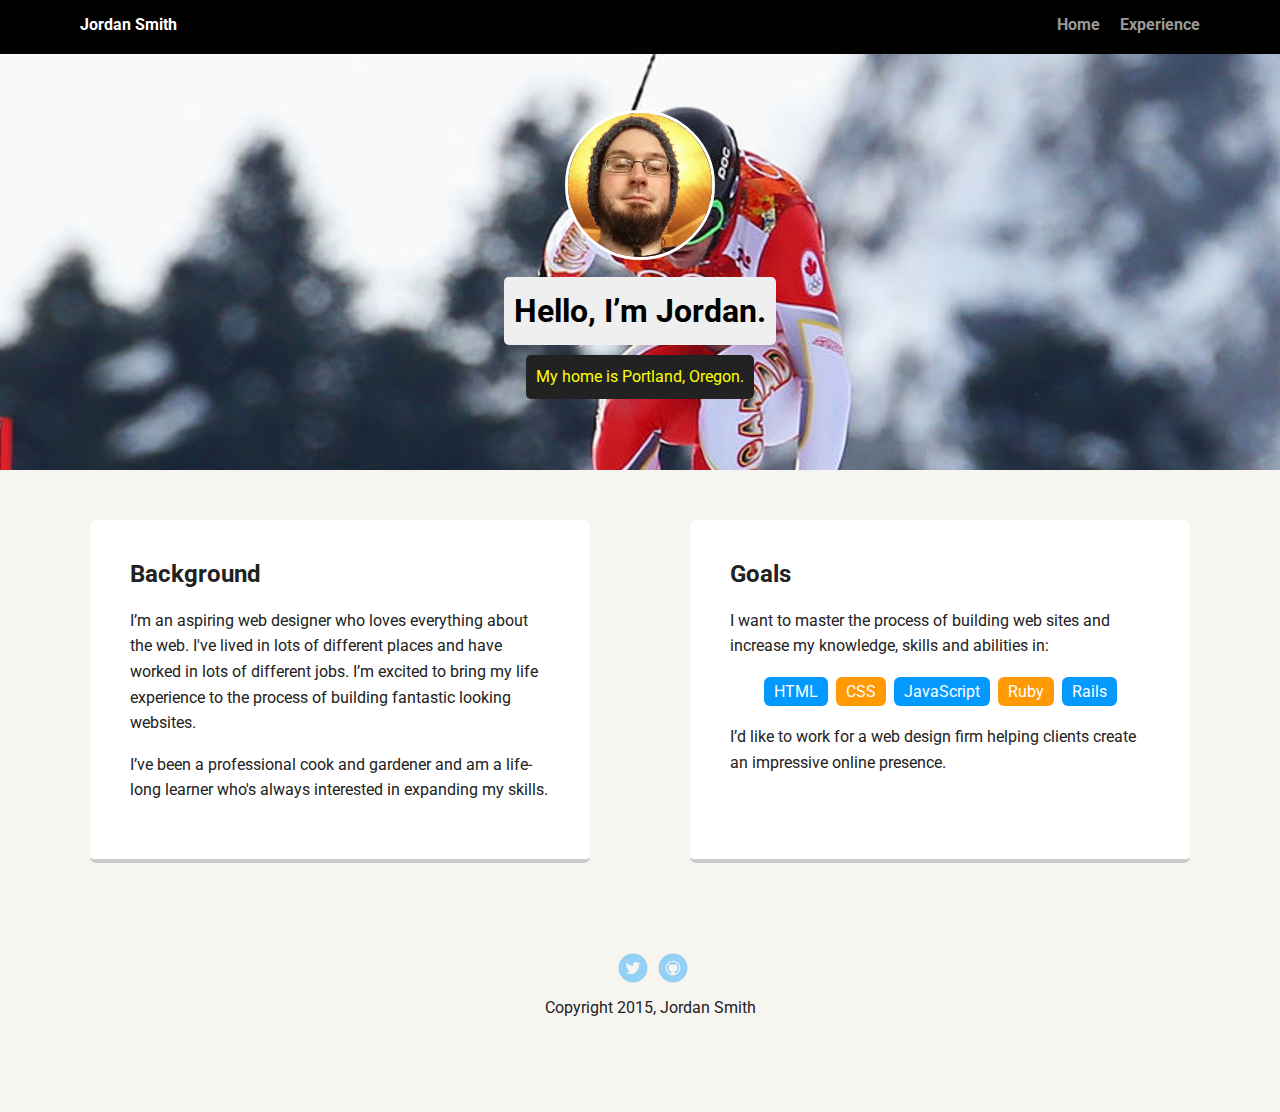
<file: index.html>
<!doctype html>
<html lang="en">
<head>
  <meta charset="utf-8">
  <title>Jordan Smith's Profile</title>
  <meta name="viewport" content="width=device-width, initial-scale=1.0">
  <link rel="stylesheet" href="styles.css">
  <link href="https://fonts.googleapis.com/css?family=Muli%7CRoboto:400,300,500,700,900" rel="stylesheet"></head>
  <body>

    <div class="main-nav">
        <ul class="nav">
          <li class="name">Jordan Smith</li>
          <li><a href="index.html">Home</a></li>
          <li><a href="experience.html">Experience</a></li>
        </ul>
    </div>

    <header>
      <img src="images/chris.jpg" alt="Drawing of Jordan Smith" class="profile-image">
      <h1 class="tag name">Hello, I’m Jordan.</h1>
      <p class="tag location">My home is Portland, Oregon.</p>
    </header>

    <main class="flex">
      <div class="card">
        <h2>Background</h2>
        <p>I’m an aspiring web designer who loves everything about the web. I've lived in lots of different places and have worked in lots of different jobs. I’m excited to bring my life experience to the process of building fantastic looking websites.</p>
        <p>I’ve been a professional cook and gardener and am a life-long learner who's always interested in expanding my skills.</p>
      </div> 

      <div class="card">
        <h2>Goals</h2>
        <p>I want to master the process of building web sites and increase my knowledge, skills and abilities in:</p>
        <ul class="skills">
          <li>HTML</li>
          <li>CSS</li>
          <li>JavaScript</li>
          <li>Ruby</li>
          <li>Rails</li>
        </ul>
        <p>I’d like to work for a web design firm helping clients create an impressive online presence.</p>
      </div> 

    </main>
    <footer>
      <ul>
        <li><a href="https://twitter.com/jordan" class="social twitter" target = '_blank'>Twitter</a></li>
        <!--<li><a href="#" class="social linkedin">LinkedIn</a></li>-->
        <li><a href="https://github.com/zdh1207Git/JavaScript_HelloWorld/tree/master/hello-world " target = '_blank'  class="social github">Github</a></li>
      </ul>
      <p class="copyright">Copyright 2015, Jordan Smith</p>
    </footer>
  </body>
  </html>
</file>
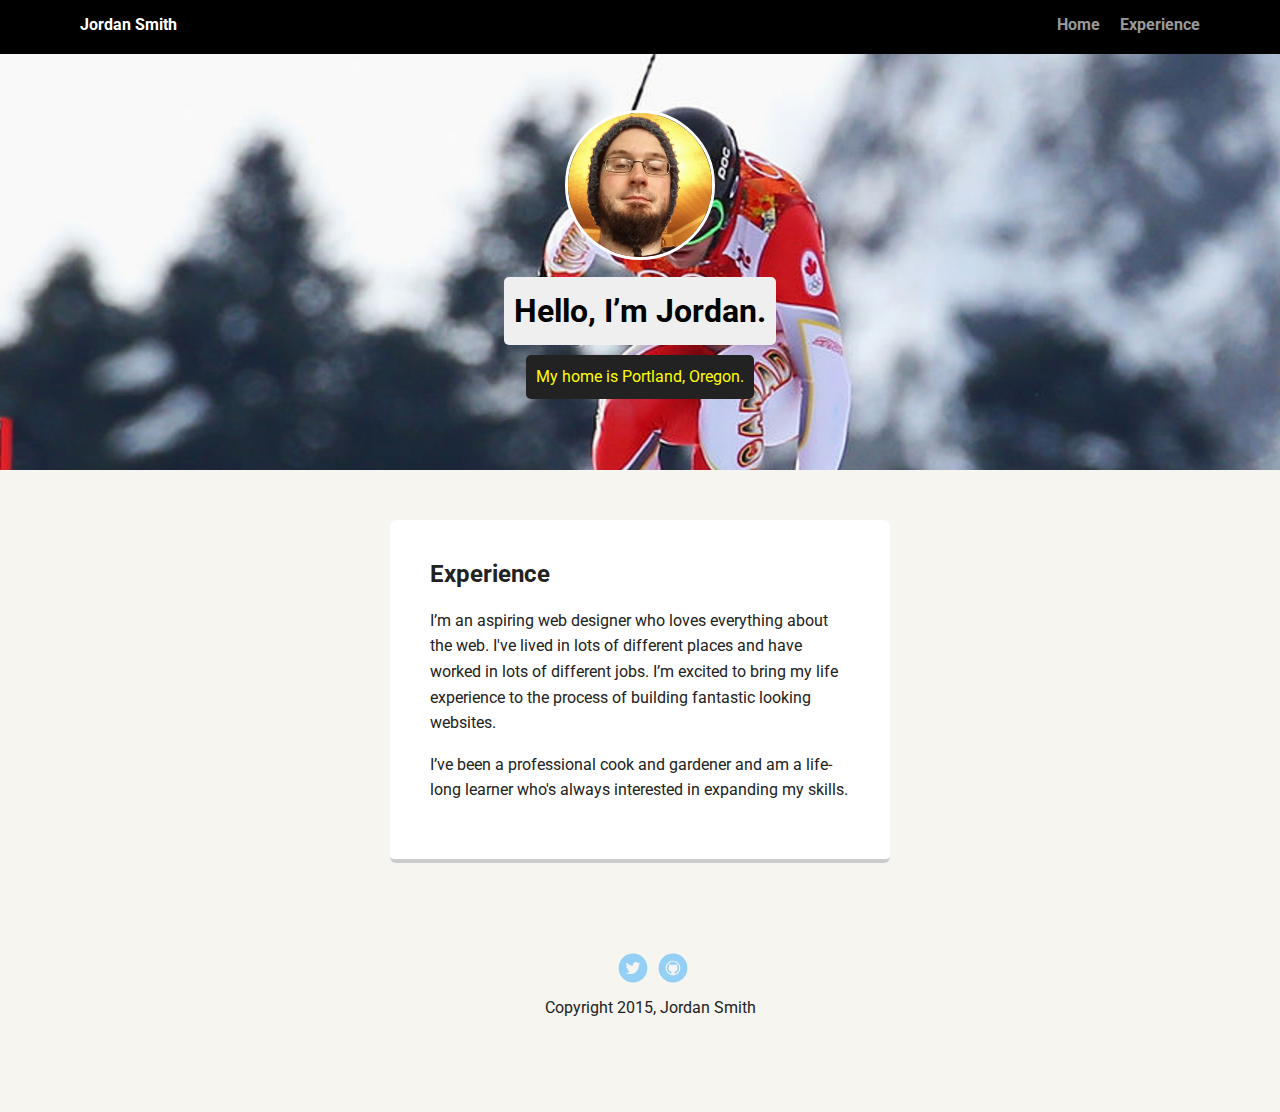
<file: experience.html>
<!doctype html>
<html lang="en">
<head>
  <meta charset="utf-8">
  <title>Jordan Smith's Profile</title>
  <meta name="viewport" content="width=device-width, initial-scale=1.0">
  <link rel="stylesheet" href="styles.css">
  <link href="https://fonts.googleapis.com/css?family=Muli%7CRoboto:400,300,500,700,900" rel="stylesheet"></head>
  <body>

    <div class="main-nav">
        <ul class="nav">
          <li class="name">Jordan Smith</li>
          <li><a href="index.html">Home</a></li>
          <li><a href="experience.html">Experience</a></li>
        </ul>
    </div>

    <header>
      <img src="images/chris.jpg" alt="Drawing of Jordan Smith" class="profile-image">
      <h1 class="tag name">Hello, I’m Jordan.</h1>
      <p class="tag location">My home is Portland, Oregon.</p>
    </header>

    <main class="flex">
      <div class="card">
        <h2>Experience</h2>
        <p>I’m an aspiring web designer who loves everything about the web. I've lived in lots of different places and have worked in lots of different jobs. I’m excited to bring my life experience to the process of building fantastic looking websites.</p>
        <p>I’ve been a professional cook and gardener and am a life-long learner who's always interested in expanding my skills.</p>
      </div> 

    </main>
    <footer>
      <ul>
        <li><a href="https://twitter.com/jordan" class="social twitter" target = '_blank'>Twitter</a></li>
        <!--<li><a href="#" class="social linkedin">LinkedIn</a></li>-->
        <li><a href="https://github.com/zdh1207Git/JavaScript_HelloWorld/tree/master/hello-world" target = '_blank' class="social github">Github</a></li>
      </ul>
      <p class="copyright">Copyright 2015, Jordan Smith</p>
    </footer>
  </body>
  </html>
</file>
<file: styles.css>
/* Global Layout Set-up */
* { 
  box-sizing: border-box;
}
  
body {
  margin: 0;
  padding: 0;
  text-align: center;
  font-family: 'Roboto', sans-serif;
  color: #222;
  background: #f7f5f0;
}
/* Link Styles */

a {
  text-decoration: none;
  color: #999;
}
a:hover {
  color: #6633ff;
}

/* Section Styles */

.main-nav {
  width: 100%;
  background: black;
  min-height: 30px;
  padding: 10px;
  position: fixed;
  text-align: center;
}
.nav {
  display: flex;
  justify-content: space-around;
  font-weight: 700;
  list-style-type: none;
  margin: 0 auto;
  padding: 0;
}

.nav .name {
    display: block;
    margin-right: auto;
    color: white;
}
.nav li {
  padding: 5px 10px 10px 10px;
}
.nav a {
  transition: all .5s;
}
.nav a:hover {
  color: white
}

header {
  text-align: center;
  background: url('images/1680w.jpg') no-repeat top center ;
  background-size: cover;
  overflow: hidden;
  padding-top: 60px;
}
header {
  line-height: 1.5;
}
header .profile-image {
  margin-top: 50px;
  width: 150px;
  height: 150px;
  border-radius: 50%;
  border: 3px solid white;
  transition: all .5s;
}
header .profile-image:hover {
  transform: scale(1.2) rotate(5deg);
}
.tag {
  background-color: #efefef;
  color: black;
  padding: 10px;
  border-radius: 5px;
  display: table;
  margin: 10px auto;
} 
.location {
  background-color: #222;
  color: yellow;
}
.card {
  margin: 30px;
  padding: 20px 40px 40px;
  max-width: 500px;
  text-align: left;
  background: #fff;
  border-bottom: 4px solid #ccc;
  border-radius: 6px;
  transition: all .5s;
}
.card:hover {
  border-color: #ff99ff;
}

ul.skills {
  padding: 0;
  text-align: center;
}

.skills li {
  border-radius: 6px;
  display: inline-block;
  background: #ff9904;
  color: white;
  padding: 5px 10px;
  margin: 2px;
}

.skills li:nth-child(odd) {
  background: #0399ff;
}

footer {
  width: 100%;
  min-height: 30px;
  padding: 20px 0 40px 20px;
}

footer .copyright {
  top: -8px;
  font-size: .75em;
}

footer ul {
  list-style-type: none;
  margin: 0;
  padding: 0;
}

footer ul li {
  display: inline-block;
}

a.social {
  display: inline-block;
  text-indent: -9999px;
  margin-left: 5px;
  width: 30px;
  height: 30px;
  background-size: 30px 30px;
  opacity: .4;
  transition: all .5s;
}
a.twitter {
  background-image: url(images/twitter.svg);
}
a.linkedin {
  background-image: url(images/linkedin.svg);
}
a.github {
  background-image: url(images/github.svg);
}
a.social:hover {
  opacity: 1;
}
.clearfix {
  clear: both;
}

/* Styles for larger screens */
@media screen and (min-width: 720px) {
  
  .flex {
      display: -ms-flexbox;      /* TWEENER - IE 10 */
      display: flex; 
      max-width: 1200px;
      -ms-flex-pack: distribute;
      justify-content: space-around;
      margin: 0 auto;
  }

  header {
    min-height: 470px;
  }

  .nav {
    max-width: 1200px;
    padding: 0 30px;
  }


  main {
    padding-top: 20px;
  }

  main p {
    line-height: 1.6em;
  }

  footer {
    font-size: 1.3em;
    max-width: 1200px;
    margin: 40px auto;
  }

}
</file>
